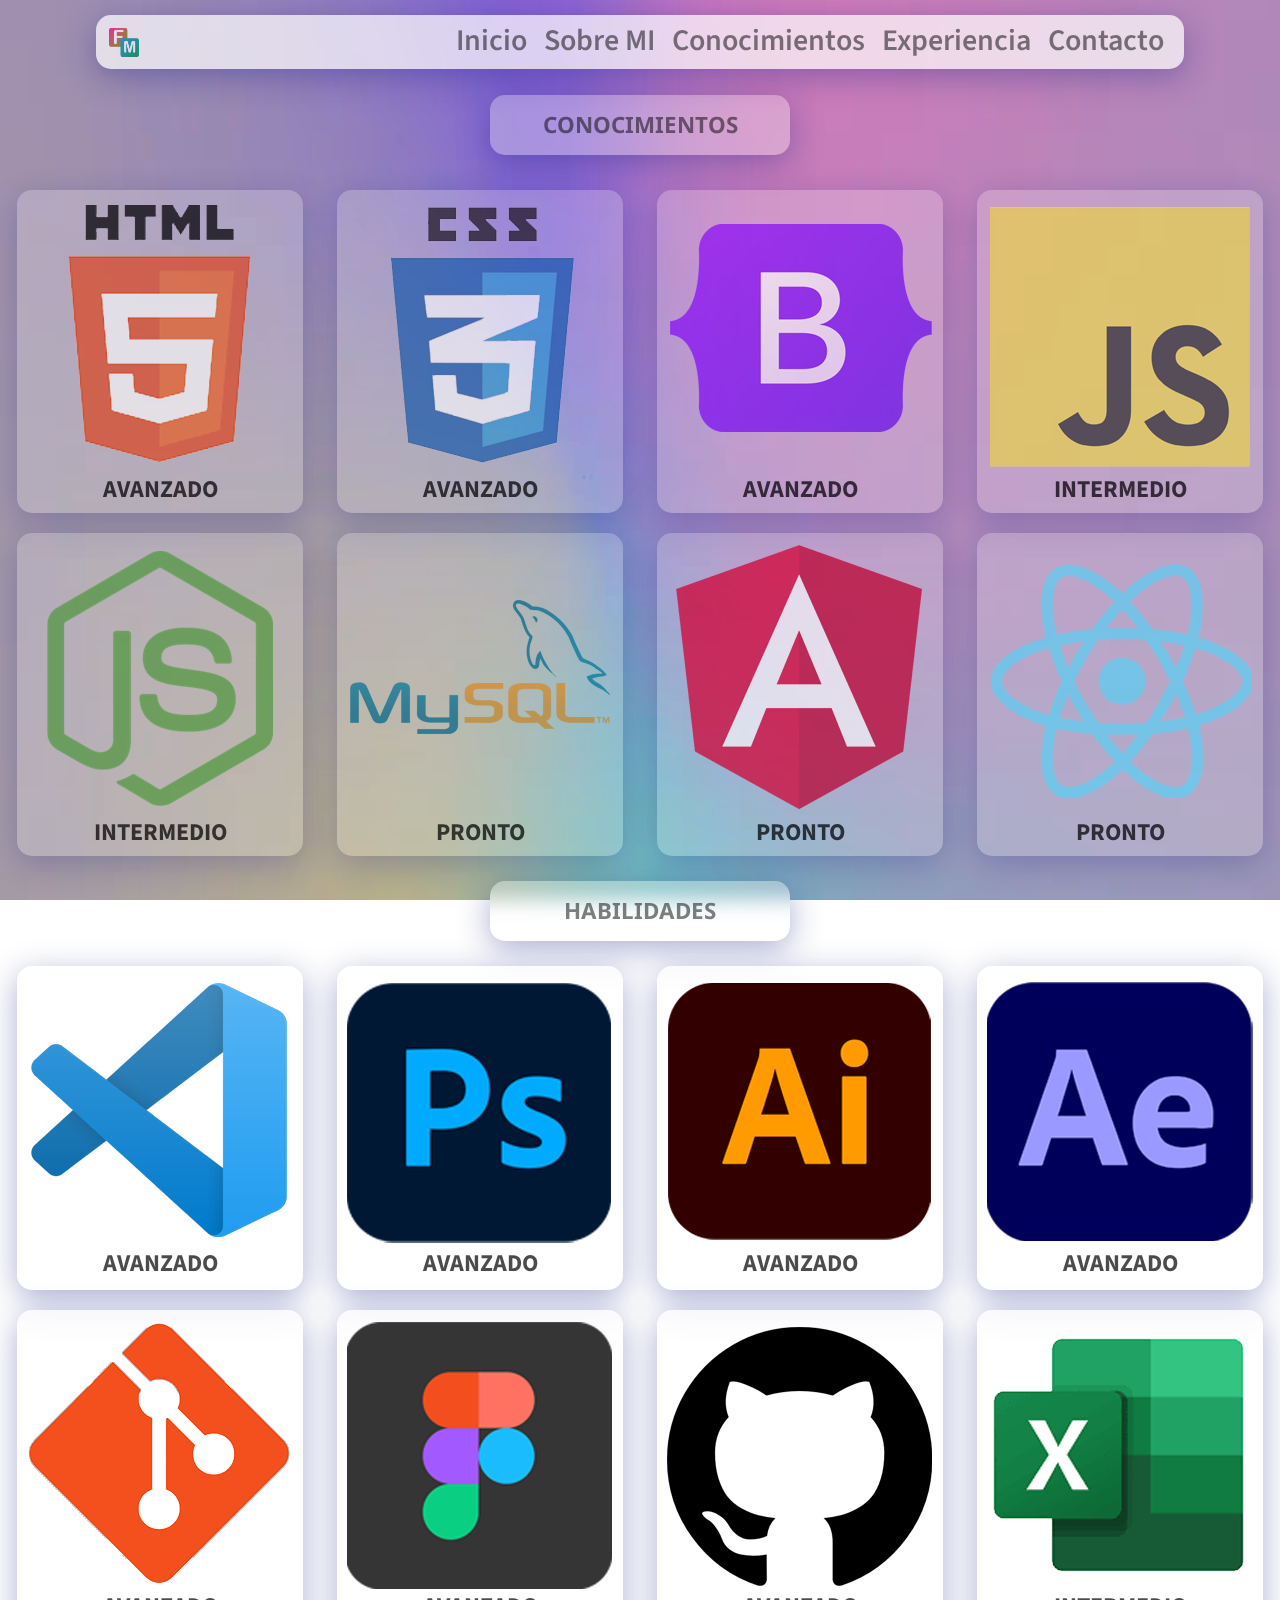
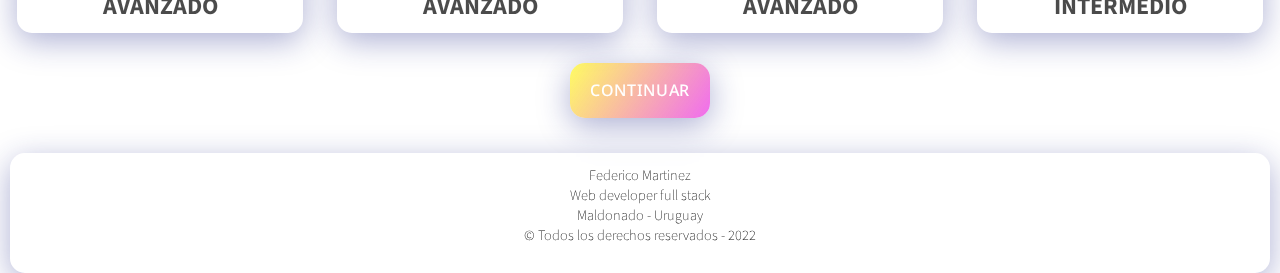
<file: html/conocimientos.html>
<!DOCTYPE html>
<html lang="en">

<head>
    <meta charset="UTF-8">
    <meta http-equiv="X-UA-Compatible" content="IE=edge">
    <meta name="viewport" content="width=device-width, initial-scale=1.0">
    <link rel="stylesheet" href="../style/estilo.css">
    <link rel="stylesheet" href="../style/normalize.css">
    <link rel="preconnect" href="https://fonts.googleapis.com">
    <link rel="preconnect" href="https://fonts.gstatic.com" crossorigin>
    <link href="https://fonts.googleapis.com/css2?family=Fascinate&family=Source+Sans+Pro:wght@300&display=swap"
        rel="stylesheet">
    <link rel="preconnect" href="https://fonts.googleapis.com">
    <link rel="preconnect" href="https://fonts.gstatic.com" crossorigin>
    <link href="https://fonts.googleapis.com/css2?family=Noto+Sans&display=swap" rel="stylesheet">
    <link rel="shortcut icon" href="../img/Logo.png">
    <meta name="description" content="Aquí muestro un poco de mis conocimientos los cuales fui adquiriendo en carreras, cursos y siendo autodidacta, todavía estoy en proceso de aprendizaje.">
    <meta name="keywords" content="portafolio, front-end, trabajo, freelance, boostrap, html, css">
    <title>Conocimientos</title>
</head>

<body class="bodyco">

    <!--Video de fondo-->
    <video src="../img/fondo.mp4" onloadedmetada="this.muted=true" autoplay loop muted playsinline>
    </video>

    <header class="head">

        <!--Menu estilo burger-->
        <nav class="head__menu-burger">
            <div class="head__menu-burger__blur">
                <div class="head__menu-burger__blur__logo">
                    <a href="../index.html">
                        <img src="../img/Logo.png" alt="Logo Fede">
                    </a>
                </div>
                <input id="menu__toggle" type="checkbox">
                <label class="menu__btn" for="menu__toggle">
                    <span class="menu1"></span>
                </label>

                <ul class="menu__box">
                    <li class="lista">
                        <a class="menu__item" href="../index.html">Inicio</a>
                    </li>
                    <li class="lista">
                        <a class="menu__item" href="sobremi.html">Sobre MI</a>
                    </li>
                    <li class="lista">
                        <a class="menu__item" href="conocimientos.html">Conocimientos</a>
                    </li>
                    <li class="lista">
                        <a class="menu__item" href="experiencia.html">Experiencia</a>
                    </li>
                    <li class="lista">
                        <a class="menu__item" href="contacto.html">Contacto</a>
                    </li>
                </ul>
            </div>
        </nav>

    </header>


    <div class="marcoco">
        <h1 class="marcoco__h">
            CONOCIMIENTOS
        </h1>
    </div>

    <!-- main-->

    <main class="contenedor">
        <div class="contenedor__div">
            <div class="contenedor__div__html">
                <img src="../img/lenguajes/html.png" alt="Logo html">
                <h4>AVANZADO</h4>
            </div>
            <div class="contenedor__div__css">
                <img src="../img/lenguajes/css.png" alt="Logo css">
                <h4>AVANZADO</h4>
            </div>
            <div class="contenedor__div__boos">
                <img src="../img/lenguajes/bootstrap.png" alt="Logo boostrap">
                <h4>AVANZADO</h4>
            </div>
            <div class="contenedor__div__java">
                <img src="../img/lenguajes/java.png" alt="Logo java">
                <h4>INTERMEDIO</h4>
            </div>

            <div class="contenedor__div__node">
                <img src="../img/lenguajes/nodejs.png" alt="Logo nodejs">
                <h4>INTERMEDIO</h4>
            </div>
            <div class="contenedor__div__mysql">
                <img src="../img/lenguajes/mysql.png" alt="Logo mysql">
                <h4>PRONTO</h4>
            </div>

            <div class="contenedor__div__angular">
                <img src="../img/lenguajes/angular.png" alt="Logo angular">
                <h4>PRONTO</h4>
            </div>
            <div class="contenedor__div__react">
                <img src="../img/lenguajes/react.png" alt="Logo react">
                <h4>PRONTO</h4>
            </div>
        </div>

        <div class="marcocoh">
            <h2 class="marcoco__hh">
                HABILIDADES
            </h2>
        </div>
        <div class="contenedor__divs">
            <div class="contenedor__div__visual">
                <img src="../img/lenguajes/visual.png" alt="Logo visual">
                <h4>AVANZADO</h4>
            </div>
            <div class="contenedor__div__photo">
                <img src="../img/lenguajes/photo.png" alt="Logo photoshop">
                <h4>AVANZADO</h4>
            </div>
            <div class="contenedor__div__illus">
                <img src="../img/lenguajes/illus.png" alt="Logo illustartor">
                <h4>AVANZADO</h4>
            </div>
            <div class="contenedor__div__after">
                <img src="../img/lenguajes/after.png" alt="Logo after effect">
                <h4>AVANZADO</h4>
            </div>
            <div class="contenedor__div__wordpress">
                <img src="../img/lenguajes/git.png" alt="Logo wordpress">
                <h4>AVANZADO</h4>
            </div>
            <div class="contenedor__div__figma">
                <img src="../img/lenguajes/figma.png" alt="Logo figma">
                <h4>AVANZADO</h4>
            </div>
            <div class="contenedor__div__word">
                <img src="../img/lenguajes/github.png" alt="Logo word">
                <h4>AVANZADO</h4>
            </div>
            <div class="contenedor__div__excel">
                <img src="../img/lenguajes/excel.png" alt="Logo excel">
                <h4>INTERMEDIO</h4>
            </div>
        </div>

    </main>



    <a href="experiencia.html" class="button__c">
        <button class="button__bn s">
            <span class="span">CONTINUAR</span>
        </button>
    </a>


    <!-- Pie de Pagina-->

    <footer class="pie c">
        <p class="pie__p">Federico Martinez <br>

            Web developer full stack <br>
            Maldonado - Uruguay <br>
            © Todos los derechos reservados - 2022</p>
    </footer>

</body>

</html>
</file>
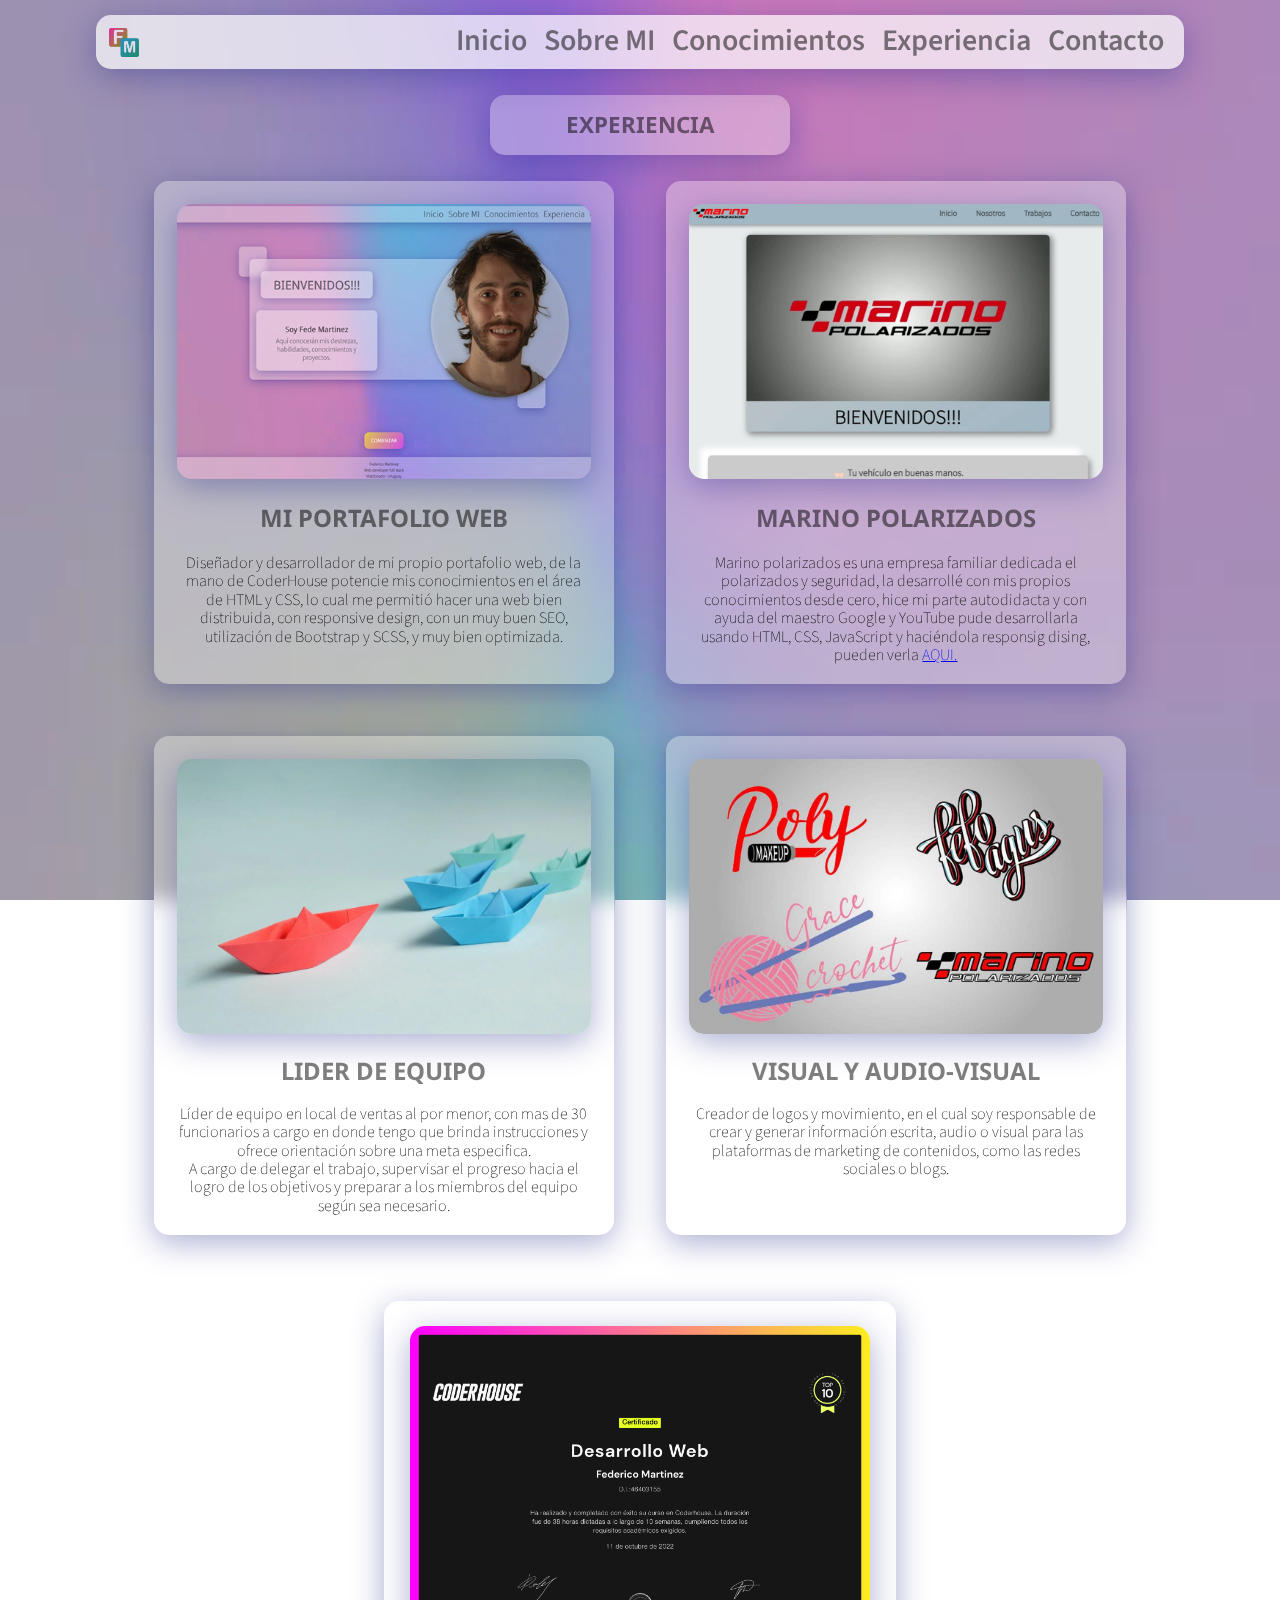
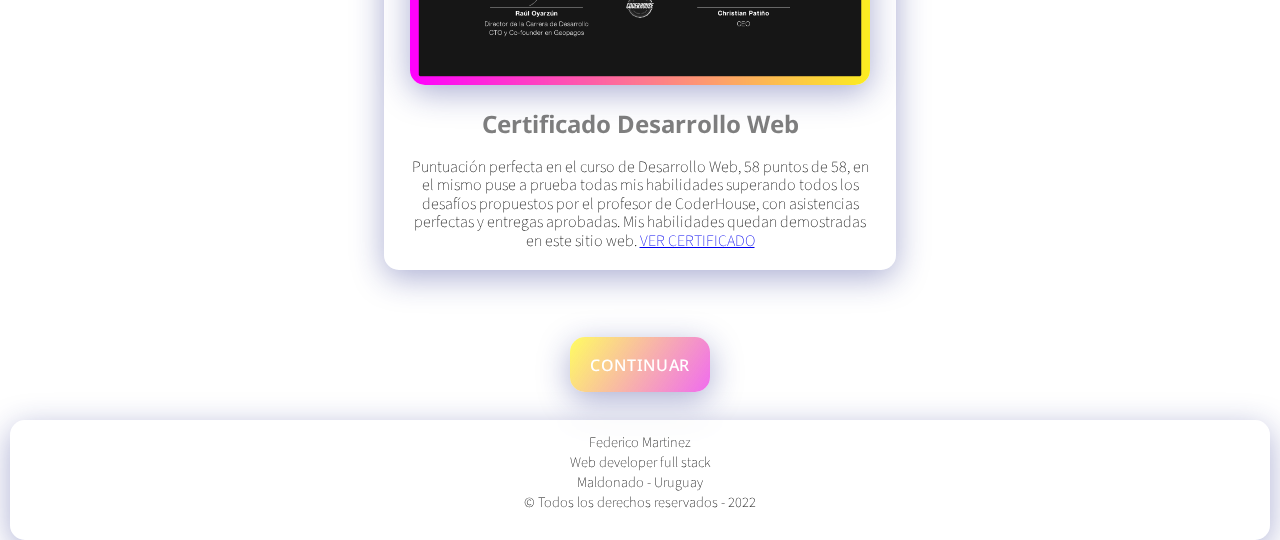
<file: html/experiencia.html>
<!DOCTYPE html>
<html lang="en">

<head>
    <meta charset="UTF-8">
    <meta http-equiv="X-UA-Compatible" content="IE=edge">
    <meta name="viewport" content="width=device-width, initial-scale=1.0">
    <link rel="stylesheet" href="../style/estilo.css">
    <link rel="stylesheet" href="../style/normalize.css">
    <link rel="preconnect" href="https://fonts.googleapis.com">
    <link rel="preconnect" href="https://fonts.gstatic.com" crossorigin>
    <link href="https://fonts.googleapis.com/css2?family=Fascinate&family=Source+Sans+Pro:wght@300&display=swap"
        rel="stylesheet">
    <link rel="preconnect" href="https://fonts.googleapis.com">
    <link rel="preconnect" href="https://fonts.gstatic.com" crossorigin>
    <link href="https://fonts.googleapis.com/css2?family=Noto+Sans&display=swap" rel="stylesheet">
    <link rel="shortcut icon" href="../img/Logo.png">
    <meta name="description" content="Podrán contactarme por las siguientes vías, Email, LinkedIn, Instagram, GitHUb y Whatsapps. Podrán realizar la duda que tengan por esos medios.
    ">
    <meta name="keywords" content="portafolio, front-end, trabajo, freelance, boostrap, html, css">
    <title>Experiencia</title>
</head>

<body class="bodyex">

    <!--Video de fondo-->
    <video src="../img/fondo.mp4" onloadedmetada="this.muted=true" autoplay loop muted playsinline>
    </video>

    <header class="head">

        <!--Menu estilo burger-->
        <nav class="head__menu-burger">
            <div class="head__menu-burger__blur">
                <div class="head__menu-burger__blur__logo">
                    <a href="../index.html">
                        <img src="../img/Logo.png" alt="Logo Fede">
                    </a>
                </div>
                <input id="menu__toggle" type="checkbox">
                <label class="menu__btn" for="menu__toggle">
                    <span class="menu1"></span>
                </label>

                <ul class="menu__box">
                    <li class="lista">
                        <a class="menu__item" href="../index.html">Inicio</a>
                    </li>
                    <li class="lista">
                        <a class="menu__item" href="sobremi.html">Sobre MI</a>
                    </li>
                    <li class="lista">
                        <a class="menu__item" href="conocimientos.html">Conocimientos</a>
                    </li>
                    <li class="lista">
                        <a class="menu__item" href="experiencia.html">Experiencia</a>
                    </li>
                    <li class="lista">
                        <a class="menu__item" href="contacto.html">Contacto</a>
                    </li>
                </ul>
            </div>
        </nav>
    </header>


    <main class="expemain">
        <div class="expemain__marcoco e">
            <h1 class="marcoco__h">
                EXPERIENCIA
            </h1>
        </div>

        <div class="experiencia a">
            <img src="../img/expe/porta.webp" alt="Mi portafolio en web">
            <h2>MI PORTAFOLIO WEB</h2>
            <p>
                Diseñador y desarrollador de mi propio portafolio web, de la mano de CoderHouse potencie mis conocimientos en el área de HTML y CSS, lo cual me permitió hacer una web bien distribuida, con responsive design, con un muy buen SEO, utilización de Bootstrap y SCSS, y muy bien optimizada. 
            </p>
        </div>
        <div class="experiencia b">
            <img src="../img/expe/marino.webp" alt="">
            <h2>MARINO POLARIZADOS</h2>
            <p>
                Marino polarizados es una empresa familiar dedicada el polarizados y seguridad, la desarrollé  con mis propios conocimientos desde cero, hice mi parte autodidacta y con ayuda del maestro Google y YouTube pude desarrollarla usando HTML, CSS, JavaScript y haciéndola responsig dising, pueden verla <a href="https://marinopolarizados.com/" target="_blank">AQUI.</a>
            </p>
        </div>
        <div class="experiencia c">
            <img src="../img/expe/lider.webp" alt="Lider de grupo">
            <h2>LIDER DE EQUIPO</h2>
            <p>
                Líder de equipo en local de ventas al por menor, con mas de 30 funcionarios a cargo en donde tengo que
                brinda instrucciones y ofrece orientación sobre una meta especifica. <br>
                A cargo de delegar el trabajo, supervisar el progreso hacia el logro de los objetivos y preparar a los
                miembros del equipo según sea necesario.
            </p>
        </div>
        <div class="experiencia d">
            <img src="../img/expe/visual.webp" alt="Creacion de logos">
            <h2>VISUAL Y AUDIO-VISUAL</h2>
            <p>
                Creador de logos y movimiento, en el cual soy responsable de crear y generar información escrita, audio o visual para las plataformas de marketing de contenidos, como las redes sociales o blogs.
            </p>
        </div>

        <div class="experiencia e">
            <img src="../img/expe/certificado.webp" alt="Creacion de logos">
            <h2>Certificado Desarrollo Web</h2>
            <p>
                Puntuación perfecta en el curso de Desarrollo Web, 58 puntos de 58, en el mismo puse a prueba todas mis habilidades superando todos los desafíos propuestos por el profesor de CoderHouse, con asistencias perfectas y entregas aprobadas.
                Mis habilidades quedan demostradas en este sitio web. 
                <a href="../img/expe/certificado.webp" target="_blank">VER CERTIFICADO</a>
            </p>
        </div>

    </main>

    <!-- Boton-->
    <a href="contacto.html" class="button e">
        <button class="button__bn">
            <span class="span">CONTINUAR</span>
        </button>
    </a>



    <footer class="pie e">
        <p class="pie__p">Federico Martinez <br>

            Web developer full stack <br>
            Maldonado - Uruguay <br>
            © Todos los derechos reservados - 2022</p>
    </footer>









</body>

</html>
</file>
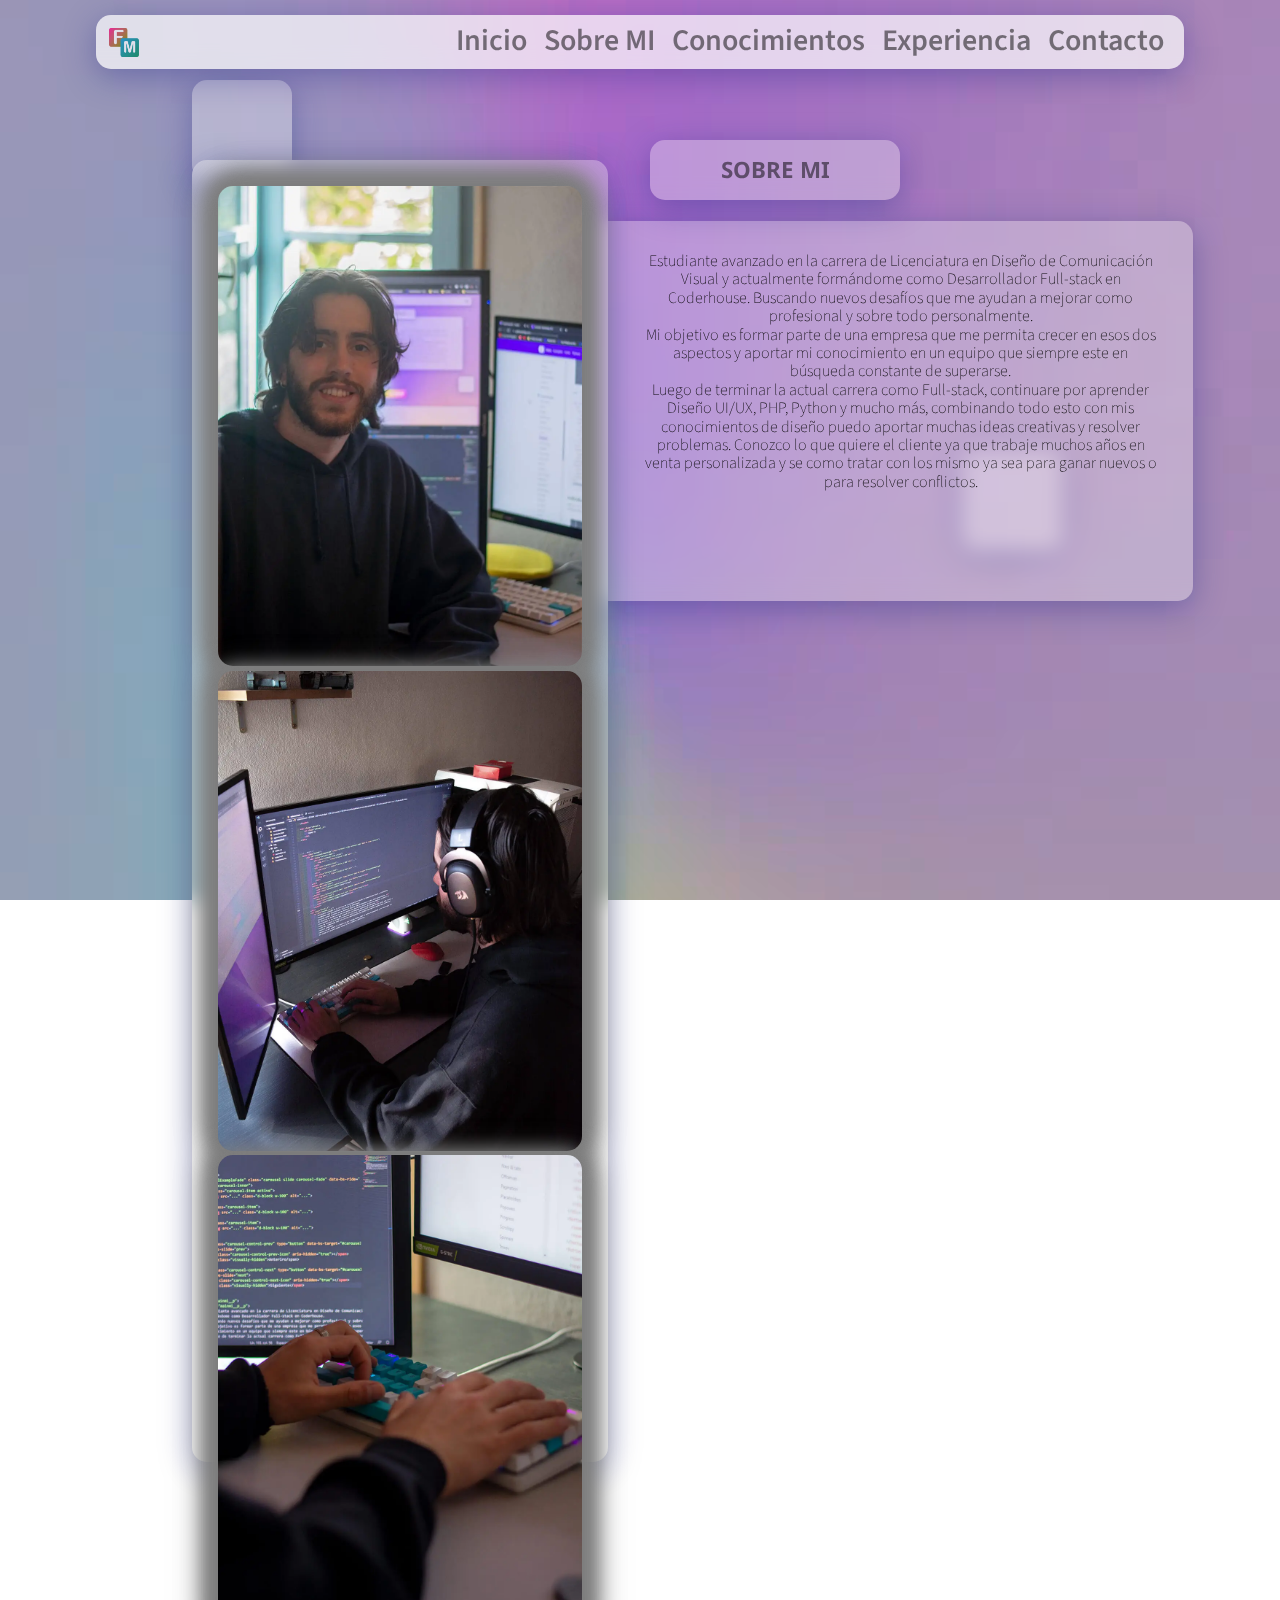
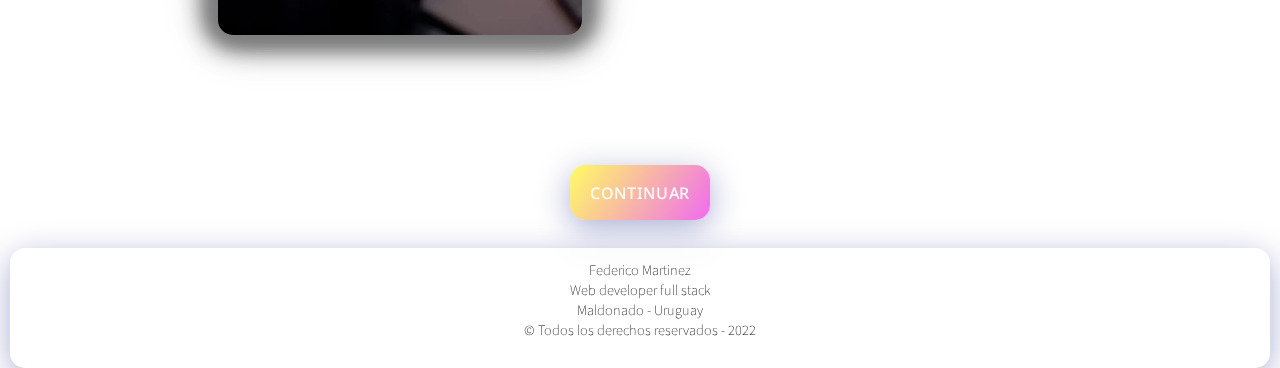
<file: html/sobremi.html>
<!DOCTYPE html>
<html lang="en">

<head>
    <meta charset="UTF-8">
    <meta http-equiv="X-UA-Compatible" content="IE=edge">
    <meta name="viewport" content="width=device-width, initial-scale=1.0">
    <!-- CSS only -->
    <link href="https://cdn.jsdelivr.net/npm/bootstrap@5.2.1/dist/css/bootstrap.min.css" rel="stylesheet"
        integrity="sha384-iYQeCzEYFbKjA/T2uDLTpkwGzCiq6soy8tYaI1GyVh/UjpbCx/TYkiZhlZB6+fzT" crossorigin="anonymous">
    <link rel="stylesheet" href="../style/estilo.css">
    <link rel="stylesheet" href="../style/normalize.css">
    <link rel="preconnect" href="https://fonts.googleapis.com">
    <link rel="preconnect" href="https://fonts.gstatic.com" crossorigin>
    <link href="https://fonts.googleapis.com/css2?family=Fascinate&family=Source+Sans+Pro:wght@300&display=swap"
        rel="stylesheet">
    <link rel="preconnect" href="https://fonts.googleapis.com">
    <link rel="preconnect" href="https://fonts.gstatic.com" crossorigin>
    <link href="https://fonts.googleapis.com/css2?family=Noto+Sans&display=swap" rel="stylesheet">
    <link rel="shortcut icon" href="../img/Logo.png">
    <meta name="description" content="En esta sección Sobre mí, hablo brevemente a que me dedico y un poco a lo que apunta mi visión, en las siguientes conocerás mis habilidades y conocimientos.">
    <meta name="keywords" content="portafolio, front-end, trabajo, freelance, boostrap, html, css">
    <title>Sobre Mi</title>
</head>

<body class="bodymi">

    <!--Video de fondo-->
    <video src="../img/fondo.mp4" onloadedmetada="this.muted=true" autoplay loop muted playsinline>
    </video>


    <header class="head">

        <!--Menu estilo burger-->
        <nav class="head__menu-burger">
            <div class="head__menu-burger__blur">
                <div class="head__menu-burger__blur__logo">
                    <a href="../index.html">
                        <img src="../img/Logo.png" alt="Logo Fede">
                    </a>
                </div>
                <input id="menu__toggle" type="checkbox">
                <label class="menu__btn" for="menu__toggle">
                    <span class="menu1"></span>
                </label>

                <ul class="menu__box">
                    <li class="lista">
                        <a class="menu__item s" href="../index.html">Inicio</a>
                    </li>
                    <li class="lista">
                        <a class="menu__item s" href="sobremi.html">Sobre MI</a>
                    </li>
                    <li class="lista">
                        <a class="menu__item s" href="conocimientos.html">Conocimientos</a>
                    </li>
                    <li class="lista">
                        <a class="menu__item s" href="experiencia.html">Experiencia</a>
                    </li>
                    <li class="lista">
                        <a class="menu__item s" href="contacto.html">Contacto</a>
                    </li>
                </ul>
            </div>
        </nav>


        <!-- Accesorios-->
        <span class="head__acce pri mi"></span>
        <span class="head__acce seg mi"></span>

    </header>

    <div class="sobremi">
        <h1 class="sobremi__h">
            SOBRE MI
        </h1>
    </div>




    <!-- Main-->
    <main class="mainmi">


        <div class="mainmi__img">
            <div id="carouselExampleFade" class="carousel slide carousel-fade" data-bs-ride="carousel">
                <div class="carousel-inner">
                    <div class="carousel-item active d-flex justify-content-center">
                        <img src="../img/img/fede1.webp" class="d-block" alt="Foto de perfil Fede1">
                    </div>
                    <div class="carousel-item d-flex justify-content-center">
                        <img src="../img/img/fede2.webp" class="d-block" alt="Foto de perfil Fede2">
                    </div>
                    <div class="carousel-item d-flex justify-content-center">
                        <img src="../img/img/fede3.webp" class="d-block" alt="Foto de perfil Fede3">
                    </div>
                </div>
                <button class="carousel-control-prev" type="button" data-bs-target="#carouselExampleFade"
                    data-bs-slide="prev">
                    <span class="carousel-control-prev-icon" aria-hidden="true"></span>
                    <span class="visually-hidden">Anterior</span>
                </button>
                <button class="carousel-control-next" type="button" data-bs-target="#carouselExampleFade"
                    data-bs-slide="next">
                    <span class="carousel-control-next-icon" aria-hidden="true"></span>
                    <span class="visually-hidden">Siguiente</span>
                </button>
            </div>
        </div>
        <div class="mainmi__p">
            <p class="mainmi__p__p">
                Estudiante avanzado en la carrera de Licenciatura en Diseño de Comunicación Visual y actualmente
                formándome como Desarrollador Full-stack en Coderhouse.
                Buscando nuevos desafíos que me ayudan a mejorar como profesional y sobre todo personalmente. <br>
                Mi objetivo es formar parte de una empresa que me permita crecer en esos dos aspectos y aportar mi
                conocimiento en un equipo que siempre este en búsqueda constante de superarse. <br>
                Luego de terminar la actual carrera como Full-stack, continuare por aprender Diseño UI/UX, PHP, Python y
                mucho más, combinando todo esto con mis conocimientos de diseño puedo aportar muchas ideas creativas y
                resolver problemas.
                Conozco lo que quiere el cliente ya que trabaje muchos años en venta personalizada y se como tratar con
                los mismo ya sea para ganar nuevos o para resolver conflictos.

            </p>
        </div>
    </main>

    <a href="conocimientos.html" class="button__s">
        <button class="button__bn s">
            <span class="span">CONTINUAR</span>
        </button>
    </a>




    <!-- Pie de pagina-->


    <footer class="pie s">
        <p class="pie__p">Federico Martinez <br>

            Web developer full stack <br>
            Maldonado - Uruguay <br>
            © Todos los derechos reservados - 2022</p>
    </footer>



    <!-- JavaScript Bundle with Popper -->
    <script src="https://cdn.jsdelivr.net/npm/bootstrap@5.2.1/dist/js/bootstrap.bundle.min.js"
        integrity="sha384-u1OknCvxWvY5kfmNBILK2hRnQC3Pr17a+RTT6rIHI7NnikvbZlHgTPOOmMi466C8"
        crossorigin="anonymous"></script>

</body>

</html>
</file>
<file: style/estilo.css>
/* FONDO Y MENU------ */
body {
  display: grid;
  grid-template-columns: 1fr;
  grid-template-rows: 90px 1fr 150px 120px;
  font-family: "Source Sans Pro", sans-serif;
  font-weight: 200;
  min-height: 100vh; }

::-webkit-scrollbar {
  width: 12px; }

::-webkit-scrollbar-thumb {
  background: rgba(179, 179, 179, 0.521);
  border-radius: 4px;
  border-right: 2px solid #555657; }

::-webkit-scrollbar- {
  background-color: #cc3232; }

.head__acce.pri {
  position: absolute;
  left: 17px;
  top: 80px;
  background: rgba(255, 255, 255, 0.3);
  box-shadow: 0 8px 32px 0 rgba(31, 38, 135, 0.37);
  border-radius: 15px;
  position: fixed;
  width: 100px;
  height: 100px;
  animation-name: rebote;
  animation-duration: 5s;
  animation-iteration-count: infinite; }

@keyframes rebote {
  0% {
    transform: translateY(0px); }
  50% {
    transform: translateY(20px); }
  100% {
    transform: translateY(0px); } }

.head__acce.seg {
  position: absolute;
  right: 17px;
  top: 530px;
  background: rgba(255, 255, 255, 0.3);
  box-shadow: 0 8px 32px 0 rgba(31, 38, 135, 0.37);
  border-radius: 15px;
  position: fixed;
  width: 100px;
  height: 100px;
  animation-name: rebote1;
  animation-duration: 7s;
  animation-iteration-count: infinite; }

@keyframes rebote1 {
  0% {
    transform: translateY(0px); }
  50% {
    transform: translateY(-30px); }
  100% {
    transform: translateY(0px); } }

video {
  grid-row: 1 / 2;
  grid-column: 1 / 7;
  position: fixed;
  height: 100vh;
  width: 100%;
  top: 0;
  left: 0;
  z-index: -1;
  object-fit: cover; }

.head {
  grid-row: 1/2; }

/* menu estilo hamburguesa  ----------- */
.head__menu-burger__blur__logo {
  width: 30px;
  margin: 13px; }

.head__menu-burger {
  animation: bounce-top .9s 1s both; }

@keyframes bounce-top {
  0% {
    transform: translateY(-70px);
    animation-timing-function: ease-in;
    opacity: 1; }
  24% {
    opacity: 1; }
  40% {
    transform: translateY(-24px);
    animation-timing-function: ease-in; }
  65% {
    transform: translateY(-12px);
    animation-timing-function: ease-in; }
  82% {
    transform: translateY(-6px);
    animation-timing-function: ease-in; }
  93% {
    transform: translateY(-4px);
    animation-timing-function: ease-in; }
  25%,
  55%,
  75%,
  87% {
    transform: translateY(0px);
    animation-timing-function: ease-out; }
  100% {
    transform: translateY(0px);
    animation-timing-function: ease-out;
    opacity: 1; } }

.head__menu-burger {
  background: rgba(255, 255, 255, 0.3);
  box-shadow: 0 8px 32px 0 rgba(31, 38, 135, 0.37);
  backdrop-filter: blur(10px);
  -webkit-backdrop-filter: blur(10px);
  border-radius: 15px;
  background: rgba(255, 255, 255, 0.7);
  grid-row: 1 / 2;
  display: grid;
  grid-template-columns: 1fr;
  grid-template-rows: 54px;
  position: fixed;
  width: 85%;
  z-index: 200;
  margin: 15px 7.5% 0 7.5%; }

@supports (backdrop-filter: none) {
  .frosted {
    background: rgba(255, 255, 255, 0.3);
    backdrop-filter: blur(8px); } }

#menu__toggle {
  opacity: 0;
  display: none; }

#menu__toggle:checked + .menu__btn > span {
  transform: rotate(45deg); }

#menu__toggle:checked + .menu__btn > span::before {
  top: 0;
  transform: rotate(0deg); }

#menu__toggle:checked + .menu__btn > span::after {
  top: 0;
  transform: rotate(90deg); }

#menu__toggle:checked ~ .menu__box {
  top: 70px; }

.menu1 {
  top: 10px; }

.menu__btn {
  position: absolute;
  top: 16px;
  right: 16px;
  width: 26px;
  height: 26px;
  cursor: pointer;
  z-index: 30; }

.menu__btn > span,
.menu__btn > span::before,
.menu__btn > span::after {
  display: block;
  position: absolute;
  width: 100%;
  height: 3px;
  background-color: #616161;
  transition-duration: .25s;
  border-radius: 10px; }

.menu__btn > span::before {
  content: '';
  top: -8px; }

.menu__btn > span::after {
  content: '';
  top: 8px; }

.menu__box {
  background: rgba(255, 255, 255, 0.3);
  box-shadow: 0 8px 32px 0 rgba(31, 38, 135, 0.37);
  backdrop-filter: blur(10px);
  -webkit-backdrop-filter: blur(10px);
  border-radius: 15px;
  background: rgba(255, 255, 255, 0.7);
  display: block;
  position: absolute;
  top: -900%;
  width: 100%;
  height: auto;
  padding: 40px 20px;
  list-style: none;
  transition-duration: .7s;
  z-index: 20; }

.menu__item {
  text-align: center;
  display: block;
  padding: 12px 24px;
  color: black;
  font-size: 30px;
  font-weight: 600;
  text-decoration: none;
  transition-duration: .25s;
  opacity: .5;
  margin: 0 3px; }

.menu__item:hover {
  color: #ffffff;
  background-color: black;
  border-radius: 15px; }

.menu__item.s:hover {
  color: #ffffff;
  background-color: black;
  border-radius: 15px; }

/* INICIO--------------------------------------------------------*/
.index {
  grid-template-rows: 70px 1fr 70px 120px;
  gap: 20px; }
  .index .head {
    grid-row: 1/2; }
  .index .maini {
    grid-row: 2/3;
    height: 95%; }
    .index .maini .maini__bienvenido {
      background: rgba(255, 255, 255, 0.3);
      box-shadow: 0 8px 32px 0 rgba(31, 38, 135, 0.37);
      backdrop-filter: blur(10px);
      -webkit-backdrop-filter: blur(10px);
      border-radius: 15px;
      display: grid;
      grid-template-columns: 1fr;
      grid-template-rows: 100px 1fr 350px;
      margin: 0px 10% 0px 10%;
      width: 80%;
      height: 100%;
      padding-bottom: 5%; }
      .index .maini .maini__bienvenido .maini__bienvenido__marco {
        background: rgba(255, 255, 255, 0.3);
        box-shadow: 0 8px 32px 0 rgba(31, 38, 135, 0.37);
        backdrop-filter: blur(10px);
        -webkit-backdrop-filter: blur(10px);
        border-radius: 15px;
        grid-row: 1/2;
        display: flex;
        width: 13rem;
        height: 60px;
        margin: auto; }
        .index .maini .maini__bienvenido .maini__bienvenido__marco .maini__bienvenido__marco__hh {
          margin: auto;
          display: inline-block;
          text-align: center;
          font-family: "Noto Sans";
          font-size: 1.5rem;
          opacity: .5; }
      .index .maini .maini__bienvenido .maini__perfil {
        grid-column: auto;
        grid-row: 2/3;
        height: auto;
        display: flex;
        justify-content: center; }
        .index .maini .maini__bienvenido .maini__perfil img {
          filter: drop-shadow(0px 0px 10px #444444); }
      .index .maini .maini__bienvenido .maini__banner {
        background: rgba(255, 255, 255, 0.3);
        box-shadow: 0 8px 32px 0 rgba(31, 38, 135, 0.37);
        backdrop-filter: blur(10px);
        -webkit-backdrop-filter: blur(10px);
        border-radius: 15px;
        width: 88%;
        height: auto;
        margin: auto auto 40px auto;
        padding: .5rem; }
        .index .maini .maini__bienvenido .maini__banner .wrapper {
          margin: 25px auto 0 auto; }
          .index .maini .maini__bienvenido .maini__banner .wrapper h2 {
            text-align: center;
            font-size: 1.9rem;
            opacity: .7; }
        .index .maini .maini__bienvenido .maini__banner .maini__banner__p {
          font-family: "Source Sans Pro", sans-serif;
          font-size: 1.5rem;
          text-align: center;
          padding: 10%;
          opacity: .7; }
  .index .button {
    grid-column: 1/2;
    grid-row: 3/4;
    margin: auto;
    text-decoration: none; }
    .index .button .button__bn .span {
      font-family: "Noto Sans";
      color: #ffffff;
      font-weight: 500;
      letter-spacing: 0.7px;
      text-decoration: none; }
  .index .pie {
    background: rgba(255, 255, 255, 0.3);
    box-shadow: 0 8px 32px 0 rgba(31, 38, 135, 0.37);
    backdrop-filter: blur(10px);
    -webkit-backdrop-filter: blur(10px);
    border-radius: 15px;
    grid-column: 1/2;
    grid-row: 4/5;
    margin: 0px 10px 0px 10px;
    padding: 10px;
    z-index: 1; }
    .index .pie .pie__p {
      text-align: center;
      font-size: .9rem !important;
      margin-top: 3px;
      line-height: 20px; }
  .index .button__bn:hover {
    animation: bn54rotate 0.7s ease-in-out both; }
  .index .button__bn:hover .span {
    animation: bn54storm 0.7s ease-in-out both;
    animation-delay: 0.06s; }

@keyframes bn54rotate {
  0% {
    transform: rotate(0deg) translate3d(0, 0, 0); }
  25% {
    transform: rotate(3deg) translate3d(0, 0, 0); }
  50% {
    transform: rotate(-3deg) translate3d(0, 0, 0); }
  75% {
    transform: rotate(1deg) translate3d(0, 0, 0); }
  100% {
    transform: rotate(0deg) translate3d(0, 0, 0); } }

@keyframes bn54storm {
  0% {
    transform: translate3d(0, 0, 0) translateZ(0); }
  25% {
    transform: translate3d(4px, 0, 0) translateZ(0); }
  50% {
    transform: translate3d(-3px, 0, 0) translateZ(0); }
  75% {
    transform: translate3d(2px, 0, 0) translateZ(0); }
  100% {
    transform: translate3d(0, 0, 0) translateZ(0); } }

/* SOBRE MI-------------------------------------- */
.bodymi {
  grid-template-columns: 1fr;
  grid-template-rows: 70px 70px 1fr 70px 120px;
  gap: 20px; }
  .bodymi .head {
    grid-row: 1/2; }
    .bodymi .head .head__menu-burger .head__menu-burger__blur .menu__box {
      background: rgba(255, 255, 255, 0.7); }
      .bodymi .head .head__menu-burger .head__menu-burger__blur .menu__box .lista .menu__item.s {
        padding: 6.7px 0px;
        margin: 0px 7px; }
  .bodymi .sobremi {
    background: rgba(255, 255, 255, 0.3);
    box-shadow: 0 8px 32px 0 rgba(31, 38, 135, 0.37);
    backdrop-filter: blur(10px);
    -webkit-backdrop-filter: blur(10px);
    border-radius: 15px;
    height: 60px;
    width: 250px;
    margin: auto;
    z-index: 2;
    display: flex;
    justify-content: center;
    align-items: center; }
    .bodymi .sobremi .sobremi__h {
      font-family: "Noto Sans";
      font-size: 1.4rem;
      opacity: .5;
      font-weight: bold;
      margin: auto; }
  .bodymi .mainmi {
    grid-row: 3/4;
    height: 80%; }
    .bodymi .mainmi .mainmi__img {
      background: rgba(255, 255, 255, 0.3);
      box-shadow: 0 8px 32px 0 rgba(31, 38, 135, 0.37);
      backdrop-filter: blur(10px);
      -webkit-backdrop-filter: blur(10px);
      border-radius: 15px;
      position: relative;
      width: 80%;
      margin: 0px 10%;
      z-index: 2;
      padding: 1.2rem; }
      .bodymi .mainmi .mainmi__img .carousel.slide {
        border-radius: 15px;
        height: 100%;
        filter: drop-shadow(0px 0px 10px #7e7e7e); }
        .bodymi .mainmi .mainmi__img .carousel.slide .carousel-inner {
          height: 100%;
          border-radius: 15px;
          filter: drop-shadow(0px 0px 10px #7e7e7e); }
          .bodymi .mainmi .mainmi__img .carousel.slide .carousel-inner .carousel-item {
            border-radius: 15px;
            filter: drop-shadow(0px 0px 10px #7e7e7e); }
          .bodymi .mainmi .mainmi__img .carousel.slide .carousel-inner .d-block {
            border-radius: 15px;
            filter: drop-shadow(0px 0px 10px #7e7e7e); }
    .bodymi .mainmi .mainmi__p {
      background: rgba(255, 255, 255, 0.3);
      box-shadow: 0 8px 32px 0 rgba(31, 38, 135, 0.37);
      backdrop-filter: blur(10px);
      -webkit-backdrop-filter: blur(10px);
      border-radius: 15px;
      position: relative;
      top: -60px;
      padding-bottom: 10px;
      width: 90%;
      margin: 0px 5%;
      z-index: 1; }
      .bodymi .mainmi .mainmi__p .mainmi__p__p {
        text-align: center;
        padding: 25% 20px 10px 20px;
        font-size: 1rem !important; }
  .bodymi .button__s {
    grid-column: 1/2;
    grid-row: 4/5;
    margin: 0px auto auto auto;
    text-decoration: none; }
    .bodymi .button__s .button__bn .span {
      font-family: "Noto Sans";
      color: #ffffff;
      font-weight: 500;
      letter-spacing: 0.7px;
      text-decoration: none; }
  .bodymi .pie.s {
    background: rgba(255, 255, 255, 0.3);
    box-shadow: 0 8px 32px 0 rgba(31, 38, 135, 0.37);
    backdrop-filter: blur(10px);
    -webkit-backdrop-filter: blur(10px);
    border-radius: 15px;
    grid-row: 5/6;
    margin: 0px 10px 0px 10px;
    padding: 10px;
    z-index: 1; }
    .bodymi .pie.s .pie__p {
      text-align: center;
      font-size: .9rem !important;
      margin-top: 3px;
      line-height: 20px; }

.button__bn:hover {
  animation: bn54rotate 0.7s ease-in-out both; }

.button__bn:hover .span {
  animation: bn54storm 0.7s ease-in-out both;
  animation-delay: 0.06s; }

@keyframes bn54rotate {
  0% {
    transform: rotate(0deg) translate3d(0, 0, 0); }
  25% {
    transform: rotate(3deg) translate3d(0, 0, 0); }
  50% {
    transform: rotate(-3deg) translate3d(0, 0, 0); }
  75% {
    transform: rotate(1deg) translate3d(0, 0, 0); }
  100% {
    transform: rotate(0deg) translate3d(0, 0, 0); } }

@keyframes bn54storm {
  0% {
    transform: translate3d(0, 0, 0) translateZ(0); }
  25% {
    transform: translate3d(4px, 0, 0) translateZ(0); }
  50% {
    transform: translate3d(-3px, 0, 0) translateZ(0); }
  75% {
    transform: translate3d(2px, 0, 0) translateZ(0); }
  100% {
    transform: translate3d(0, 0, 0) translateZ(0); } }

/* CONOCIMINETOS -------------------------------------- */
.bodyco {
  grid-template-rows: 70px 70px 1fr 70px 120px;
  gap: 20px; }
  .bodyco .marcoco {
    background: rgba(255, 255, 255, 0.3);
    box-shadow: 0 8px 32px 0 rgba(31, 38, 135, 0.37);
    backdrop-filter: blur(10px);
    -webkit-backdrop-filter: blur(10px);
    border-radius: 15px;
    grid-row: 2/3;
    width: 70%;
    height: 60px;
    margin: auto;
    display: flex;
    align-items: center;
    justify-content: center; }
    .bodyco .marcoco .marcoco__h {
      font-family: "Noto Sans";
      opacity: .5;
      font-size: 1.4rem; }
  .bodyco .contenedor {
    display: grid;
    grid-template-columns: 1;
    grid-template-rows: 1fr 90px 1fr; }
    .bodyco .contenedor .contenedor__div {
      grid-row: 1/2;
      display: grid;
      grid-template-columns: 50% 50%;
      grid-template-rows: repeat(20%); }
    .bodyco .contenedor .contenedor__div div {
      background: rgba(255, 255, 255, 0.3);
      box-shadow: 0 8px 32px 0 rgba(31, 38, 135, 0.37);
      backdrop-filter: blur(10px);
      -webkit-backdrop-filter: blur(10px);
      border-radius: 15px;
      padding: 10px;
      margin: 20px; }
    .bodyco .contenedor .contenedor__div,
    .bodyco .contenedor .contenedor__divs h4 {
      text-align: center;
      font-size: 1.5rem;
      opacity: .7;
      font-family: "Source Sans Pro", sans-serif; }
    .bodyco .contenedor .marcocoh {
      background: rgba(255, 255, 255, 0.3);
      box-shadow: 0 8px 32px 0 rgba(31, 38, 135, 0.37);
      backdrop-filter: blur(10px);
      -webkit-backdrop-filter: blur(10px);
      border-radius: 15px;
      grid-row: 2/3;
      width: 70%;
      height: 60px;
      margin: auto;
      display: flex;
      align-items: center;
      justify-content: center; }
      .bodyco .contenedor .marcocoh .marcoco__hh {
        font-family: "Noto Sans";
        font-size: 1.4rem;
        opacity: .5; }
    .bodyco .contenedor .contenedor__divs {
      grid-row: 3/4;
      display: grid;
      grid-template-columns: 50% 50%;
      grid-template-rows: repeat(20%); }
    .bodyco .contenedor .contenedor__divs div {
      background: rgba(255, 255, 255, 0.3);
      box-shadow: 0 8px 32px 0 rgba(31, 38, 135, 0.37);
      backdrop-filter: blur(10px);
      -webkit-backdrop-filter: blur(10px);
      border-radius: 15px;
      padding: 10px;
      margin: 20px; }
  .bodyco .button__c {
    grid-row: 4/5;
    columns: 1/3;
    margin: auto;
    text-decoration: none; }
    .bodyco .button__c .span {
      font-family: "Noto Sans";
      color: #ffffff;
      font-weight: 500;
      letter-spacing: 0.7px;
      text-decoration: none; }
  .bodyco .pie.c {
    grid-row: 5/6; }
  .bodyco .pie {
    background: rgba(255, 255, 255, 0.3);
    box-shadow: 0 8px 32px 0 rgba(31, 38, 135, 0.37);
    backdrop-filter: blur(10px);
    -webkit-backdrop-filter: blur(10px);
    border-radius: 15px;
    grid-column: 1/2;
    margin: 0px 10px 0px 10px;
    padding: 10px;
    z-index: 1; }
  .bodyco .pie__p {
    text-align: center;
    font-size: .9rem !important;
    margin-top: 3px;
    line-height: 20px; }

.button__bn:hover {
  animation: bn54rotate 0.7s ease-in-out both; }

.button__bn:hover .span {
  animation: bn54storm 0.7s ease-in-out both;
  animation-delay: 0.06s; }

@keyframes bn54rotate {
  0% {
    transform: rotate(0deg) translate3d(0, 0, 0); }
  25% {
    transform: rotate(3deg) translate3d(0, 0, 0); }
  50% {
    transform: rotate(-3deg) translate3d(0, 0, 0); }
  75% {
    transform: rotate(1deg) translate3d(0, 0, 0); }
  100% {
    transform: rotate(0deg) translate3d(0, 0, 0); } }

@keyframes bn54storm {
  0% {
    transform: translate3d(0, 0, 0) translateZ(0); }
  25% {
    transform: translate3d(4px, 0, 0) translateZ(0); }
  50% {
    transform: translate3d(-3px, 0, 0) translateZ(0); }
  75% {
    transform: translate3d(2px, 0, 0) translateZ(0); }
  100% {
    transform: translate3d(0, 0, 0) translateZ(0); } }

/* EXPERIENCIA -------------------------------------- */
.bodyex .expemain .experiencia.a img, .bodyex .expemain .experiencia.b img, .bodyex .expemain .experiencia.c img, .bodyex .expemain .experiencia.d img, .bodyex .expemain .experiencia.e img {
  width: 90%;
  height: auto;
  border-radius: 15px;
  box-shadow: 0 8px 32px 0 rgba(31, 38, 135, 0.37);
  margin: 5% auto; }

.bodyex .expemain .experiencia.a h2, .bodyex .expemain .experiencia.b h2, .bodyex .expemain .experiencia.c h2, .bodyex .expemain .experiencia.d h2, .bodyex .expemain .experiencia.e h2 {
  text-align: center;
  font-family: "Noto Sans";
  opacity: .5; }

.bodyex .expemain .experiencia.a p, .bodyex .expemain .experiencia.b p, .bodyex .expemain .experiencia.c p, .bodyex .expemain .experiencia.d p, .bodyex .expemain .experiencia.e p {
  text-align: center;
  margin: 20px 5%; }

.index .button .button__bn, .bodymi .button__s .button__bn, .bodyco .button__c .button__bn, .bodyex .button.e .button__bn {
  position: relative;
  outline: none;
  text-decoration: none;
  border-radius: 15px;
  display: flex;
  justify-content: center;
  align-items: center;
  cursor: pointer;
  text-transform: uppercase;
  height: 55px;
  width: 140px;
  opacity: 1;
  border: none;
  background: #7c76e2;
  background: #ec45eb;
  background: linear-gradient(304deg, rgba(236, 69, 235, 0.793155) 0%, rgba(255, 251, 0, 0.617) 100%);
  box-shadow: 0 8px 32px 0 rgba(31, 38, 135, 0.37); }

.bodyex {
  grid-template-columns: 1fr;
  grid-template-rows: 70px 1fr 80px 120px; }
  .bodyex .expemain {
    grid-column: 1/3;
    grid-row: 2/3;
    display: grid;
    grid-template-columns: 1fr;
    grid-template-rows: 70px, repeat(4, 1fr);
    margin: 20px auto 0 auto; }
    .bodyex .expemain .expemain__marcoco {
      background: rgba(255, 255, 255, 0.3);
      box-shadow: 0 8px 32px 0 rgba(31, 38, 135, 0.37);
      backdrop-filter: blur(10px);
      -webkit-backdrop-filter: blur(10px);
      border-radius: 15px;
      grid-column: 1/3;
      grid-row: 1/2;
      width: 15rem;
      height: 60px;
      margin: auto;
      display: flex;
      align-items: center;
      justify-content: center; }
      .bodyex .expemain .expemain__marcoco .marcoco__h {
        font-family: "Noto Sans";
        font-size: 1.4rem;
        opacity: .5; }
    .bodyex .expemain .experiencia {
      background: rgba(255, 255, 255, 0.3);
      box-shadow: 0 8px 32px 0 rgba(31, 38, 135, 0.37);
      backdrop-filter: blur(10px);
      -webkit-backdrop-filter: blur(10px);
      border-radius: 15px;
      width: 90%;
      height: auto;
      margin: 5%; }
    .bodyex .expemain .experiencia.a {
      grid-column: 1/2;
      grid-row: 2/3;
      display: flex;
      flex-direction: column; }
      .bodyex .expemain .experiencia.a h2 {
        margin: 2px; }
    .bodyex .expemain .experiencia.b {
      grid-column: 1/2;
      grid-row: 3/4;
      display: flex;
      flex-direction: column; }
      .bodyex .expemain .experiencia.b h2 {
        margin: 2px; }
    .bodyex .expemain .experiencia.c {
      grid-column: 1/2;
      grid-row: 4/5;
      display: flex;
      flex-direction: column; }
    .bodyex .expemain .experiencia.d {
      grid-column: 1/2;
      grid-row: 5/6;
      display: flex;
      flex-direction: column; }
    .bodyex .expemain .experiencia.e {
      grid-column: 1/2;
      grid-row: 6/7;
      display: flex;
      flex-direction: column; }
  .bodyex .button.e {
    margin-bottom: 20px; }
    .bodyex .button.e .button__bn,
    .bodyex .button.e .span {
      font-family: "Noto Sans";
      color: #ffffff;
      font-weight: 500;
      letter-spacing: 0.7px;
      text-decoration: none; }
  .bodyex .button {
    grid-column: 1/2;
    grid-row: 3/4;
    margin: auto;
    text-decoration: none; }
  .bodyex .pie {
    background: rgba(255, 255, 255, 0.3);
    box-shadow: 0 8px 32px 0 rgba(31, 38, 135, 0.37);
    backdrop-filter: blur(10px);
    -webkit-backdrop-filter: blur(10px);
    border-radius: 15px;
    grid-column: 1/2;
    grid-row: 4/5;
    margin: 0px 10px 0px 10px;
    padding: 10px;
    z-index: 1; }
  .bodyex .pie.e {
    grid-row: 4/5;
    grid-column: 1/3; }
  .bodyex .pie__p {
    text-align: center;
    font-size: .9rem !important;
    margin-top: 3px;
    line-height: 20px; }

.button__bn:hover {
  animation: bn54rotate 0.7s ease-in-out both; }

.button__bn:hover .span {
  animation: bn54storm 0.7s ease-in-out both;
  animation-delay: 0.06s; }

@keyframes bn54rotate {
  0% {
    transform: rotate(0deg) translate3d(0, 0, 0); }
  25% {
    transform: rotate(3deg) translate3d(0, 0, 0); }
  50% {
    transform: rotate(-3deg) translate3d(0, 0, 0); }
  75% {
    transform: rotate(1deg) translate3d(0, 0, 0); }
  100% {
    transform: rotate(0deg) translate3d(0, 0, 0); } }

@keyframes bn54storm {
  0% {
    transform: translate3d(0, 0, 0) translateZ(0); }
  25% {
    transform: translate3d(4px, 0, 0) translateZ(0); }
  50% {
    transform: translate3d(-3px, 0, 0) translateZ(0); }
  75% {
    transform: translate3d(2px, 0, 0) translateZ(0); }
  100% {
    transform: translate3d(0, 0, 0) translateZ(0); } }

/* CONTACTO-------------------------------------- */
.contact {
  grid-template-columns: 1fr;
  grid-template-rows: 70px 70px 1fr 70px 90px 120px;
  justify-content: center;
  row-gap: 20px; }
  .contact .expemain__marcoco.ec {
    background: rgba(255, 255, 255, 0.3);
    box-shadow: 0 8px 32px 0 rgba(31, 38, 135, 0.37);
    backdrop-filter: blur(10px);
    -webkit-backdrop-filter: blur(10px);
    border-radius: 15px;
    grid-row: 2/3;
    margin: auto;
    width: 15rem;
    height: 60px;
    margin: auto;
    display: flex;
    align-items: center;
    justify-content: center;
    z-index: 10; }
    .contact .expemain__marcoco.ec .marcoco__h {
      font-family: "Noto Sans";
      font-size: 1.4rem;
      opacity: 0.5; }
  .contact .form {
    background: rgba(255, 255, 255, 0.3);
    box-shadow: 0 8px 32px 0 rgba(31, 38, 135, 0.37);
    backdrop-filter: blur(10px);
    -webkit-backdrop-filter: blur(10px);
    border-radius: 15px;
    display: grid;
    grid-template-columns: 1fr;
    grid-template-rows: 70px 60px 1fr 70px;
    grid-row: 3/4;
    width: 80%;
    height: 100%;
    margin: auto; }
    .contact .form .form__input.t {
      grid-row: 1/2;
      width: 80%;
      margin: auto;
      height: 40px;
      border: none;
      border-radius: 15px; }
    .contact .form .form__input.e {
      grid-row: 2/3;
      width: 80%;
      margin: 0 auto auto auto;
      height: 40px;
      border: none;
      border-radius: 15px; }
    .contact .form .form__textarea {
      width: 80%;
      height: 100%;
      margin: 0 auto;
      border: none;
      border-radius: 15px;
      resize: none; }
    .contact .form .submit {
      width: 50%;
      height: 40px;
      margin: auto;
      border-radius: 15px;
      border: none;
      cursor: pointer; }
  .contact .redes {
    background: rgba(255, 255, 255, 0.3);
    box-shadow: 0 8px 32px 0 rgba(31, 38, 135, 0.37);
    backdrop-filter: blur(10px);
    -webkit-backdrop-filter: blur(10px);
    border-radius: 15px;
    grid-row: 4/5;
    margin: auto;
    width: 15rem;
    height: 60px;
    margin: auto;
    display: flex;
    align-items: center;
    justify-content: center;
    z-index: 1; }
    .contact .redes .redes__p {
      font-family: "Noto Sans";
      font-size: 1.4rem;
      opacity: 0.5; }
  .contact .social_buttons {
    grid-row: auto;
    display: flex;
    justify-content: center;
    margin: 10px 5%; }
  .contact .social-button {
    position: relative;
    display: flex;
    flex-direction: row;
    justify-content: center;
    align-items: center;
    outline: none;
    width: 60px;
    height: 60px;
    text-decoration: none;
    margin: 0 4px; }
  .contact .social-button__inner {
    background: rgba(255, 255, 255, 0.3);
    box-shadow: 0 8px 32px 0 rgba(31, 38, 135, 0.37);
    backdrop-filter: blur(10px);
    -webkit-backdrop-filter: blur(10px);
    border-radius: 15px;
    position: relative;
    display: flex;
    align-items: center;
    justify-content: center;
    width: calc(100% - 2px);
    height: calc(100% - 2px);
    z-index: 2; }
  .contact .social-button i,
  .contact .social-button svg {
    transition: 0.3s; }
  .contact .social-button i {
    font-size: 28px; }
  .contact .social-button svg {
    height: 40%;
    width: 40%; }
  .contact .social-button::after {
    content: "";
    position: absolute;
    top: 70px;
    left: 70px;
    display: block;
    width: 0;
    height: 0;
    border-radius: 15px;
    transition: 0.3s;
    z-index: -1;
    box-shadow: 0 8px 32px 0 rgba(31, 38, 135, 0.37); }
  .contact .social-button:focus,
  .contact .social-button:hover {
    color: #ffffff !important; }
  .contact .social-button:focus::after,
  .contact .social-button:hover::after {
    width: 80%;
    height: 80%;
    top: -10px;
    left: -10px;
    transform: rotateZ(50deg); }
  .contact .social-button--linkedin {
    color: #0066ff !important; }
  .contact .social-button--linkedin::after {
    background: #0066ff; }

.social-button--github {
  color: #000000 !important; }

.social-button--github::after {
  background: #000000; }

.social-button--instagram {
  color: #ff4f7b !important; }

.social-button--instagram::after {
  background: #ff4f7b; }

.social-button--whatsapp {
  color: #00c921 !important; }

.social-button--whatsapp::after {
  background: #00c921; }

.social-button--download {
  color: #ffae00 !important; }

.social-button--download::after {
  background: #ffae00; }

.pie {
  background: rgba(255, 255, 255, 0.3);
  box-shadow: 0 8px 32px 0 rgba(31, 38, 135, 0.37);
  backdrop-filter: blur(10px);
  -webkit-backdrop-filter: blur(10px);
  border-radius: 15px;
  grid-column: 1/2;
  grid-row: 6/7;
  margin: 0px 10px 0px 10px;
  padding: 10px;
  z-index: 1; }
  .pie .pie__p {
    text-align: center;
    font-size: 0.9rem !important;
    margin-top: 3px;
    line-height: 20px; }

@media (min-width: 700px) {
  .index .maini .maini__bienvenido .maini__banner .wrapper .type {
    text-align: inherit;
    margin-left: 35%; }
    .index .maini .maini__bienvenido .maini__banner .wrapper .type br {
      display: none; }
  /* -------------Sobremi------------------------- */
  .bodymi .mainmi .mainmi__p .mainmi__p__p {
    padding: 10% 20px 10px 20px; }
  .bodymi .mainmi .mainmi__img {
    padding: 2.2rem; }
  .bodyco .contenedor .contenedor__div div {
    margin: 10px auto; }
  .bodyco .contenedor .contenedor__divs div {
    margin: 10px auto; }
  .bodyex .expemain .experiencia.e {
    margin: 40px auto 20px auto; }
  .bodyex .expemain .bodyex .button.e {
    margin: 0 auto auto auto; }
  .contact .form {
    display: grid;
    grid-template-columns: 1fr;
    grid-template-rows: 70px 70px 1fr 70px;
    height: 100%;
    margin: 0 auto;
    align-items: center;
    row-gap: 20px;
    padding: 20px 0; }
    .contact .form .form__input.t {
      height: 60px; }
    .contact .form .form__input.e {
      height: 60px; }
    .contact .form .form__textarea {
      height: 100%; }
    .contact .form .submit {
      width: 30%;
      height: 50px;
      margin: auto; }
  .contact .social_buttons .social-button {
    margin: 0 5%; } }

@media screen and (min-width: 1200px) {
  /* m-----------------------------------index    ----------------------- */
  .index .maini .maini__bienvenido .maini__banner .wrapper {
    margin-top: 10px; }
    .index .maini .maini__bienvenido .maini__banner .wrapper .type {
      text-align: inherit;
      margin-left: 70px; }
  .index .button {
    grid-column: 1/2;
    grid-row: 3/4;
    margin: auto;
    text-decoration: none; }
  .index .head .head__acce.pri {
    position: fixed;
    left: 23%;
    top: 147px; }
  .index .head .head__acce.seg {
    right: 20%;
    top: 590px; }
  .index .head .head__menu-burger .head__menu-burger__blur {
    width: 90%; }
    .index .head .head__menu-burger .head__menu-burger__blur .menu__btn {
      display: none; }
    .index .head .head__menu-burger .head__menu-burger__blur .menu__box {
      grid-column: 2/3;
      top: 4px;
      right: 0;
      padding: 0px;
      background-color: none;
      box-shadow: none;
      border-radius: 0px 0px 10px 0px;
      position: absolute;
      background: none;
      box-shadow: none;
      backdrop-filter: none;
      border-radius: none;
      width: 742px;
      height: 30px;
      margin-right: 0px; }
      .index .head .head__menu-burger .head__menu-burger__blur .menu__box .lista .menu__item {
        margin: 0px 7px;
        padding: 4px 0px;
        width: 100%; }
      .index .head .head__menu-burger .head__menu-burger__blur .menu__box .lista .menu__item.s {
        display: inline;
        margin: 0px 7px; }
  .index .maini {
    margin-top: 10px;
    grid-row: 2/3;
    height: auto; }
    .index .maini .maini__bienvenido {
      grid-template-columns: 400px 1fr;
      grid-template-rows: 100px 1fr;
      height: 400px;
      width: 56%;
      margin: 90px 400px auto auto;
      z-index: 1;
      border-radius: 15px; }
      .index .maini .maini__bienvenido .maini__banner {
        grid-row: 2/3;
        grid-column: 1/2;
        margin: 70px auto 100px 50px;
        width: 95%;
        height: 200px;
        z-index: 3;
        padding-bottom: 20px; }
        .index .maini .maini__bienvenido .maini__banner .maini__banner__h {
          margin-top: 40px; }
        .index .maini .maini__bienvenido .maini__banner .maini__banner__p {
          margin-top: 10px;
          padding: 0 5%; }
      .index .maini .maini__bienvenido .maini__bienvenido__marco {
        grid-row: 1/2;
        grid-column: 1/2;
        width: 90%;
        height: 90px;
        margin: 40px auto 50px 60px;
        z-index: 3; }
        .index .maini .maini__bienvenido .maini__bienvenido__marco .maini__bienvenido__marco__hh {
          font-size: 40px; }
      .index .maini .maini__bienvenido .maini__perfil {
        grid-row: 1/3;
        grid-column: 2/3;
        height: 100%;
        z-index: 1; }
        .index .maini .maini__bienvenido .maini__perfil img {
          top: -100px;
          right: -250px;
          width: 600px;
          position: absolute;
          margin-right: 5%; }
  li {
    display: inline-block;
    padding-top: 1px; }
  /* m--------------------------SOBRE MI   -------------------------------------- */
  .bodymi {
    grid-template-columns: 1fr 1fr;
    grid-template-rows: 90px 1fr 70px 120px; }
    .bodymi .head .head__acce.pri.mi {
      left: 15%; }
    .bodymi .head .head__acce.seg.mi {
      right: 17%;
      top: 50%; }
    .bodymi .head .head__menu-burger .head__menu-burger__blur {
      width: 90%; }
      .bodymi .head .head__menu-burger .head__menu-burger__blur .menu__btn {
        display: none; }
      .bodymi .head .head__menu-burger .head__menu-burger__blur .menu__box {
        grid-column: 2/3;
        top: 4px;
        right: 0;
        padding: 0px;
        background-color: none;
        box-shadow: none;
        border-radius: 0px 0px 10px 0px;
        position: absolute;
        background: none;
        box-shadow: none;
        backdrop-filter: none;
        border-radius: none;
        width: 742px;
        height: 30px;
        margin-right: 0px; }
        .bodymi .head .head__menu-burger .head__menu-burger__blur .menu__box .lista .menu__item {
          margin: 0px 10px;
          padding: 4px 0px;
          width: 100%; }
        .bodymi .head .head__menu-burger .head__menu-burger__blur .menu__box .lista .menu__item.s {
          display: inline-block;
          width: 100%;
          line-height: 1.15;
          padding: 4px 0; }
    .bodymi .sobremi {
      grid-row: 2/3;
      grid-column: 2/3;
      margin: 30px 0;
      display: flex;
      justify-content: center;
      align-items: center; }
      .bodymi .sobremi h1 {
        font-weight: bold;
        margin: auto; }
    .bodymi .mainmi {
      grid-column: 1/3;
      grid-row: 2/3;
      display: grid;
      grid-template-columns: 50% 1fr;
      grid-template-rows: 1fr;
      height: auto; }
      .bodymi .mainmi .mainmi__img {
        margin: 50px auto 50px 30%;
        width: 65%;
        height: 80%;
        grid-row: 1/2;
        grid-column: 1/2;
        padding: 4%; }
      .bodymi .mainmi .mainmi__p {
        grid-row: 1/2;
        grid-column: 2/3;
        width: 650px;
        padding: 31px 31px 31px 15%;
        top: 111px;
        left: -20%;
        height: 380px; }
        .bodymi .mainmi .mainmi__p .mainmi__p__p {
          padding: 0;
          font-size: 1.17rem; }
    .bodymi .button__s {
      grid-column: 1/3;
      grid-row: 3/4;
      margin: auto;
      text-decoration: none; }
    .bodymi .pie.s {
      grid-column: 1/3;
      grid-row: 4/5; }
  /* m------------------------CONOCIMIENTOS   ----------------------------------- */
  .bodyco {
    grid-template-rows: 70px 70px 1fr 70px 120px; }
    .bodyco .head .head__menu-burger .head__menu-burger__blur {
      width: 90%; }
      .bodyco .head .head__menu-burger .head__menu-burger__blur .menu__btn {
        display: none; }
      .bodyco .head .head__menu-burger .head__menu-burger__blur .menu__box {
        grid-column: 2/3;
        top: 4px;
        right: 0;
        padding: 0px;
        background-color: none;
        box-shadow: none;
        border-radius: 0px 0px 10px 0px;
        position: absolute;
        background: none;
        box-shadow: none;
        backdrop-filter: none;
        border-radius: none;
        width: 742px;
        height: 30px;
        margin-right: 0px; }
        .bodyco .head .head__menu-burger .head__menu-burger__blur .menu__box .lista .menu__item {
          margin: 0px 7px;
          padding: 4px 0px;
          width: 100%; }
        .bodyco .head .head__menu-burger .head__menu-burger__blur .menu__box .lista .menu__item.s {
          display: inline; }
    .bodyco .contenedor .contenedor__div,
    .bodyco .contenedor .contenedor__divs {
      grid-template-columns: repeat(4, 1fr);
      grid-template-rows: repeat(2, 1fr); }
    .bodyco .contenedor .marcocoh {
      width: 300px; }
    .bodyco .marcoco {
      width: 300px; }
    .bodyco .button__c {
      margin: 0 auto 20px auto; }
  /* m------------------------EXPERIENCIA   ------------------------------------ */
  .bodyex {
    grid-template-columns: 50% 50%;
    grid-template-rows: 70px 1fr 110px 120px; }
    .bodyex .head .head__menu-burger .head__menu-burger__blur {
      width: 90%; }
      .bodyex .head .head__menu-burger .head__menu-burger__blur .menu__btn {
        display: none; }
      .bodyex .head .head__menu-burger .head__menu-burger__blur .menu__box {
        grid-column: 2/3;
        top: 4px;
        right: 0;
        padding: 0px;
        background-color: none;
        box-shadow: none;
        border-radius: 0px 0px 10px 0px;
        position: absolute;
        background: none;
        box-shadow: none;
        backdrop-filter: none;
        border-radius: none;
        width: 742px;
        height: 30px;
        margin-right: 0px; }
        .bodyex .head .head__menu-burger .head__menu-burger__blur .menu__box .lista .menu__item {
          margin: 0px 7px;
          padding: 4px 0px;
          width: 100%; }
        .bodyex .head .head__menu-burger .head__menu-burger__blur .menu__box .lista .menu__item.s {
          display: inline; }
    .bodyex .expemain {
      grid-column: 1/3;
      grid-row: 2/3;
      display: grid;
      grid-template-columns: 1fr 1fr;
      margin: 0 10%; }
      .bodyex .expemain .expemain__marcoco {
        grid-column: 1/3;
        grid-row: 1/2;
        background: rgba(255, 255, 255, 0.3);
        box-shadow: 0 8px 32px 0 rgba(31, 38, 135, 0.37);
        backdrop-filter: blur(10px);
        -webkit-backdrop-filter: blur(10px);
        border-radius: 15px;
        width: 300px;
        height: 60px;
        margin: 25px auto auto auto; }
      .bodyex .expemain .experiencia {
        background: rgba(255, 255, 255, 0.3);
        box-shadow: 0 8px 32px 0 rgba(31, 38, 135, 0.37);
        backdrop-filter: blur(10px);
        -webkit-backdrop-filter: blur(10px);
        border-radius: 15px;
        width: 90%;
        margin: 5%; }
      .bodyex .expemain .experiencia.a {
        grid-column: 1/2;
        grid-row: 2/3; }
      .bodyex .expemain .experiencia.b {
        grid-column: 2/3;
        grid-row: 2/3; }
      .bodyex .expemain .experiencia.c {
        grid-column: 1/2;
        grid-row: 3/4; }
      .bodyex .expemain .experiencia.d {
        grid-column: 2/3;
        grid-row: 3/4; }
      .bodyex .expemain .experiencia.e {
        grid-column: 1/3;
        width: 50%;
        margin: 40px auto;
        grid-row: 4/5; }
    .bodyex .button.e {
      grid-column: 1/3;
      grid-row: 3/4;
      margin: auto; }
    .bodyex .pie.e {
      grid-row: 4/5;
      grid-column: 1/3; }
  /* m------------------------CONTACTO   -------------------------------------- */
  .contact {
    margin: auto;
    grid-template-columns: 150px 1fr 1fr 150px;
    grid-template-rows: 70px 70px 1fr 120px;
    justify-content: inherit; }
    .contact .head {
      grid-column: 1/5; }
      .contact .head .head__menu-burger .head__menu-burger__blur {
        width: 90%; }
        .contact .head .head__menu-burger .head__menu-burger__blur .menu__btn {
          display: none; }
        .contact .head .head__menu-burger .head__menu-burger__blur .menu__box {
          grid-column: 2/3;
          top: 4px;
          right: 0;
          padding: 0px;
          background-color: none;
          box-shadow: none;
          border-radius: 0px 0px 10px 0px;
          position: absolute;
          background: none;
          box-shadow: none;
          backdrop-filter: none;
          border-radius: none;
          width: 742px;
          height: 30px;
          margin-right: 0px; }
          .contact .head .head__menu-burger .head__menu-burger__blur .menu__box .lista .menu__item {
            margin: 0px 7px;
            padding: 4px 0px;
            width: 100%; }
          .contact .head .head__menu-burger .head__menu-burger__blur .menu__box .lista .menu__item.s {
            display: inline; }
    .contact .expemain__marcoco.ec {
      grid-column: 2/3;
      grid-row: 2/3; }
    .contact .form {
      grid-column: 2/3;
      grid-row: 3/4;
      background: rgba(255, 255, 255, 0.3);
      box-shadow: 0 8px 32px 0 rgba(31, 38, 135, 0.37);
      backdrop-filter: blur(10px);
      -webkit-backdrop-filter: blur(10px);
      border-radius: 15px;
      width: 600px;
      margin: auto; }
      .contact .form .form__input.t {
        width: 80%;
        margin: 30px 10%; }
      .contact .form .form__input.e {
        width: 80%;
        margin: 0px 10% 20px 10%; }
      .contact .form .form__textarea {
        width: 80%;
        margin: 10px 10% 20px 10%; }
      .contact .form .submit {
        width: 30%;
        margin: auto;
        transition: transform 0.5s; }
      .contact .form .submit:hover {
        transform: scale(0.95);
        background-color: rgba(97, 97, 97, 0.178);
        color: white; }
    .contact .redes {
      grid-column: 3/4;
      grid-row: 2/3; }
    .contact .social_buttons {
      grid-column: 3/4;
      grid-row: 3/4;
      flex-direction: column;
      align-items: center; }
      .contact .social_buttons .social-button {
        margin: 7% 0;
        width: 80px;
        height: 80px; }
    .contact .pie.o {
      grid-column: 1/5;
      grid-row: 4/5; } }

@media screen and (min-width: 1200px) and (min-width: 1500px) {
  .index .maini .maini__bienvenido {
    width: 60%; }
    .index .maini .maini__bienvenido .maini__bienvenido__marco {
      margin: 40px auto 50px 100px; }
    .index .maini .maini__bienvenido .maini__perfil img {
      right: -18%; }
    .index .maini .maini__bienvenido .maini__banner {
      width: 500px;
      margin: 70px auto 100px 40px; }
      .index .maini .maini__bienvenido .maini__banner .wrapper {
        margin: 25px auto auto auto; }
        .index .maini .maini__bienvenido .maini__banner .wrapper .type {
          text-align: inherit;
          margin-left: 140px; }
      .index .maini .maini__bienvenido .maini__banner .maini__banner__p {
        margin-top: 30px; }
  .bodymi {
    grid-template-columns: 1fr 1fr; }
    .bodymi .mainmi {
      margin: 0; }
      .bodymi .mainmi .mainmi__img {
        height: 630px; }
      .bodymi .mainmi .mainmi__p {
        top: 160px;
        left: -30%;
        height: 345px;
        padding: 40px 40px 0 200px;
        height: 380px;
        width: 800px; } }

@media screen and (min-width: 1200px) {
  .contact {
    grid-template-rows: 70px 70px 650px 120px; }
    .contact .social_buttons .social-buttons__button {
      margin: 20px; } }
</file>
